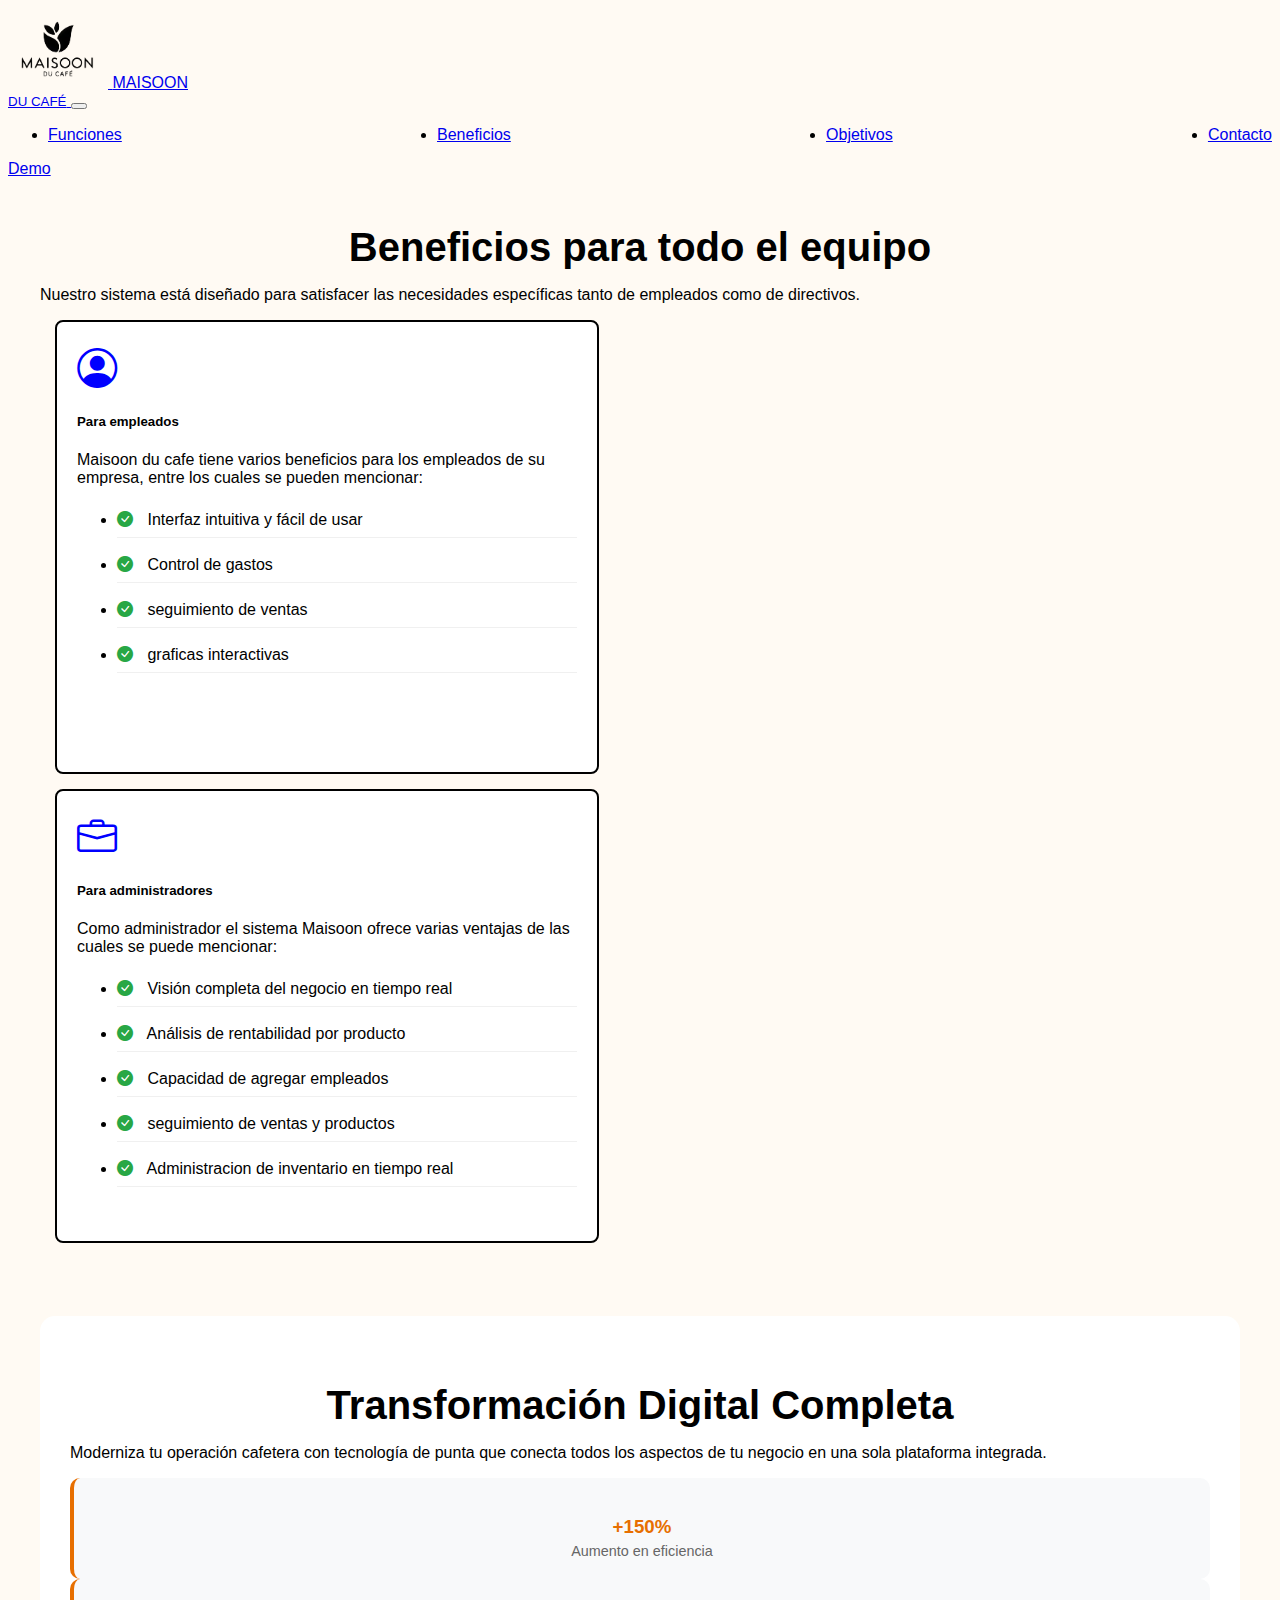
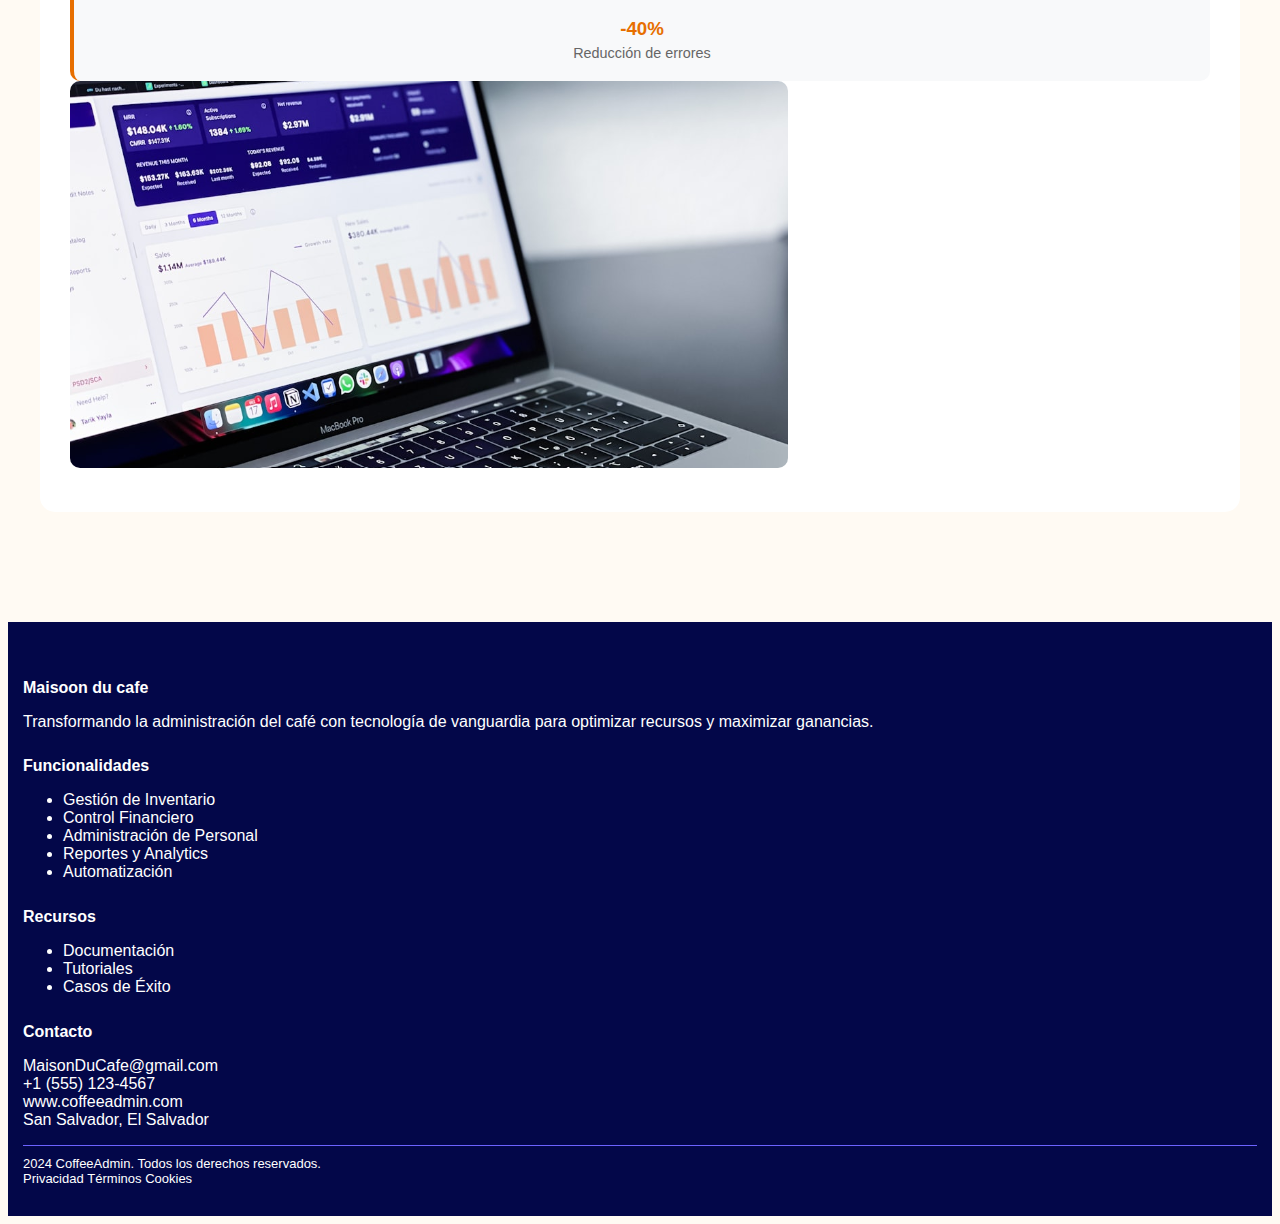
<file: paginas/beneficios.html>
<!DOCTYPE html>
<html lang="en">

<head>
    <meta charset="UTF-8">
    <meta name="viewport" content="width=device-width, initial-scale=1.0">
    <title>Pagina de Beneficios</title>
    <link href="https://cdn.jsdelivr.net/npm/bootstrap@5.3.8/dist/css/bootstrap.min.css" rel="stylesheet"
        integrity="sha384-sRIl4kxILFvY47J16cr9ZwB07vP4J8+LH7qKQnuqkuIAvNWLzeN8tE5YBujZqJLB" crossorigin="anonymous">
    <script src="https://cdn.jsdelivr.net/npm/bootstrap@5.3.8/dist/js/bootstrap.bundle.min.js"
        integrity="sha384-FKyoEForCGlyvwx9Hj09JcYn3nv7wiPVlz7YYwJrWVcXK/BmnVDxM+D2scQbITxI"
        crossorigin="anonymous"></script>
    <link rel="stylesheet" href="../style/beneficio.css">
    <link rel="stylesheet" href="https://cdn.jsdelivr.net/npm/bootstrap-icons@1.11.1/font/bootstrap-icons.css">
</head>

<body>

    <header>

        <nav class="navbar navbar-expand-lg bg-white shadow-sm">
            <div class="container">

                <a class="navbar-brand d-flex align-items-center" href="#">
                    <img src="../imagenes/maisoon-removebg-preview.png" alt="Logo" width="100" height="80" class="me-2">
                    <span class="fw-bold">MAISOON <br><small class="text-muted">DU CAFÉ</small></span>
                </a>

                <!-- Botón responsive -->
                <button class="navbar-toggler" type="button" data-bs-toggle="collapse" data-bs-target="#navbarNav"
                    aria-controls="navbarNav" aria-expanded="false" aria-label="Toggle navigation">
                    <span class="navbar-toggler-icon"></span>
                </button>

                <!-- Links -->
                <div class="collapse navbar-collapse justify-content-center" id="navbarNav">
                    <ul class="navbar-nav">
                        <li class="nav-item"><a class="nav-link mx-4" href="../paginas/funciones.html">Funciones</a>
                        </li>
                        <li class="nav-item"><a class="nav-link mx-4" href="../paginas/beneficios.html">Beneficios</a>
                        </li>
                        <li class="nav-item"><a class="nav-link mx-4" href="../paginas/objetivos.html">Objetivos</a>
                        </li>
                        <li class="nav-item"><a class="nav-link active fw-bold mx-4" href="../paginas/contacto.html">Contacto</a></li>
                    </ul>
                </div>


                <div>
                    <a href="../paginas/Descarga.html" class="btn btn-warning text-white px-4">Demo</a>
                </div>
            </div>
        </nav>
    </header>

    <main>
        <h1 class="text-center mt-4">Beneficios para todo el equipo</h1>
        <p class="text-center">Nuestro sistema está diseñado para satisfacer las necesidades específicas tanto de
            empleados como de directivos.</p>

        <div class=" d-flex justify-content-between flex-wrap">
            <div class="mi-card text-center">
                <i class="bi bi-person-circle" style="font-size: 40px; color: blue;"></i>
                <h5 class="fw-bold mt-3">Para empleados</h5>
                <p>Maisoon du cafe tiene varios beneficios para los empleados de su empresa, entre los cuales se pueden
                    mencionar:</p>

                <ul class="list-unstyled feature-list mt-3 text-start">

                    <li><i class="bi bi-check-circle-fill"></i> Interfaz intuitiva y fácil de usar</li>
                    <li><i class="bi bi-check-circle-fill"></i> Control de gastos</li>
                    <li><i class="bi bi-check-circle-fill"></i> seguimiento de ventas</li>
                    <li><i class="bi bi-check-circle-fill"></i> graficas interactivas</li>
                </ul>


            </div>
            <div class="mi-card text-center">

                <i class="bi bi bi-briefcase" style="font-size: 40px; color: blue;"></i>
                <h5 class="fw-bold mt-3">Para administradores</h5>
                <p>Como administrador el sistema Maisoon ofrece varias ventajas de las cuales se puede mencionar:</p>

                <ul class="list-unstyled feature-list mt-3 text-start">

                    <li><i class="bi bi-check-circle-fill"></i> Visión completa del negocio en tiempo real</li>
                    <li><i class="bi bi-check-circle-fill"></i> Análisis de rentabilidad por producto</li>
                    <li><i class="bi bi-check-circle-fill"></i> Capacidad de agregar empleados</li>
                    <li><i class="bi bi-check-circle-fill"></i> seguimiento de ventas y productos</li>
                    <li><i class="bi bi-check-circle-fill"></i> Administracion de inventario en tiempo real</li>

                </ul>

            </div>
            <br>

  <div class="container py-5">
    <div class="row align-items-center g-5 info-section shadow-sm">
      
      <div class="col-md-6">
        <h1 class="fw-bold mb-3 text-start">Transformación Digital Completa</h1>
        <p class="text-secondary mb-4">
          Moderniza tu operación cafetera con tecnología de punta que conecta todos los aspectos de tu negocio en una sola plataforma integrada.
        </p>

        <div class="row g-3">
          <div class="col-6">
            <div class="metric-card">
              <h3>+150%</h3>
              <p>Aumento en eficiencia</p>
            </div>
          </div>
          <div class="col-6">
            <div class="metric-card">
              <h3>-40%</h3>
              <p>Reducción de errores</p>
            </div>
          </div>
        </div>
      </div>

      
      <div class="col-md-6 text-center">
        <img src="../imagenes/computadora.png"
             alt="Dashboard digital"
             class="info-img shadow-sm">
      </div>
    </div>
  </div>

        </div>
    </main>




   <footer class="mt-5">
    <div class="container">
      <div class="row">
        <!-- Columna 1 -->
        <div class="col-md-3">
          <h5>Maisoon du cafe</h5>
          <p>Transformando la administración del café con tecnología de vanguardia para optimizar recursos y maximizar
            ganancias.</p>
        </div>
        <!-- Columna 2 -->
        <div class="col-md-3">
          <h5>Funcionalidades</h5>
          <ul class="list-unstyled">
            <li>Gestión de Inventario</li>
            <li>Control Financiero</li>
            <li>Administración de Personal</li>
            <li>Reportes y Analytics</li>
            <li>Automatización</li>
          </ul>
        </div>
        <!-- Columna 3 -->
        <div class="col-md-3">
          <h5>Recursos</h5>
          <ul class="list-unstyled">
            <li><a href="#">Documentación</a></li>
            <li><a href="#">Tutoriales</a></li>
            <li><a href="#">Casos de Éxito</a></li>
          </ul>
        </div>
        <!-- Columna 4 -->
        <div class="col-md-3">
          <h5>Contacto</h5>
          <p>
            MaisonDuCafe@gmail.com <br>
            +1 (555) 123-4567 <br>
            www.coffeeadmin.com <br>
            San Salvador, El Salvador
          </p>
        </div>
      </div>

      <!-- Parte inferior -->
      <div class="footer-bottom d-flex justify-content-between">
        <span>2024 CoffeeAdmin. Todos los derechos reservados.</span>
        <div class="footer-links">
          <a href="#">Privacidad</a>
          <a href="#">Términos</a>
          <a href="#">Cookies</a>
        </div>
      </div>
    </div>
  </footer>
</body>

</html>
</file>
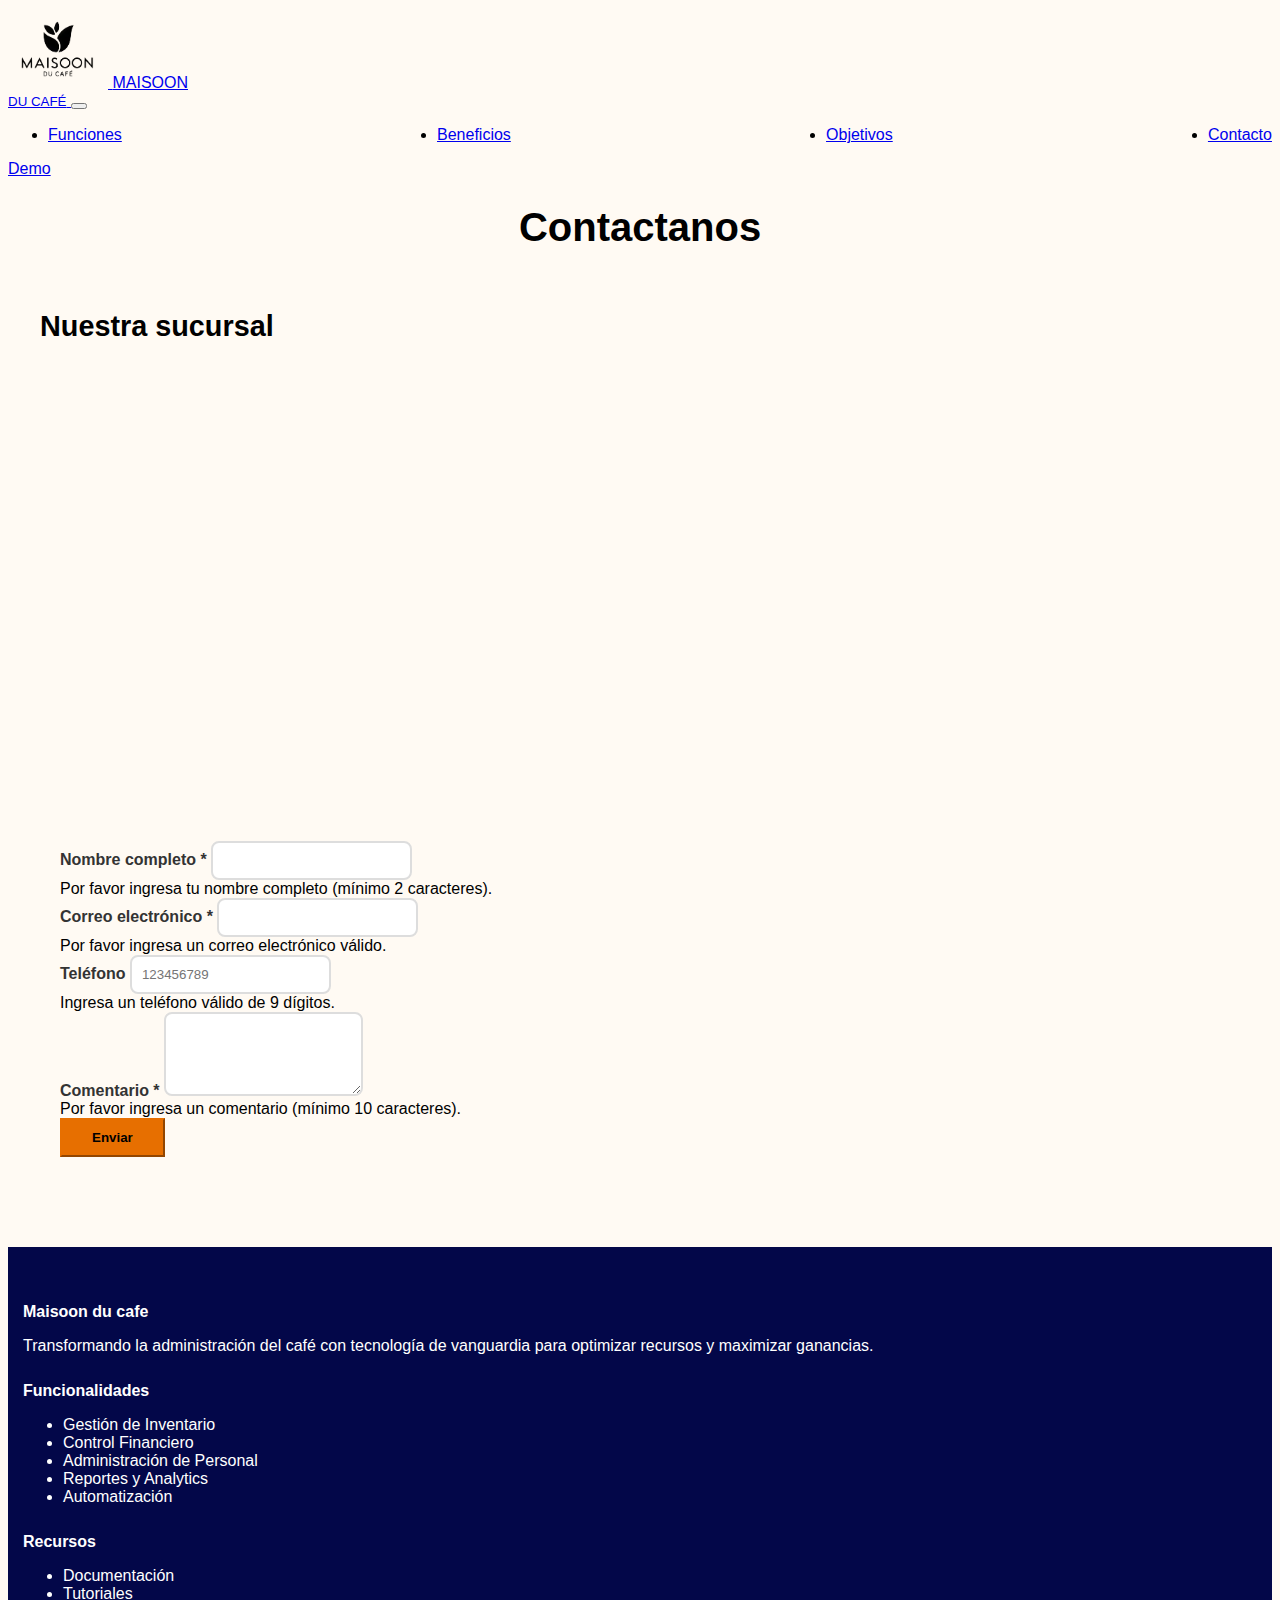
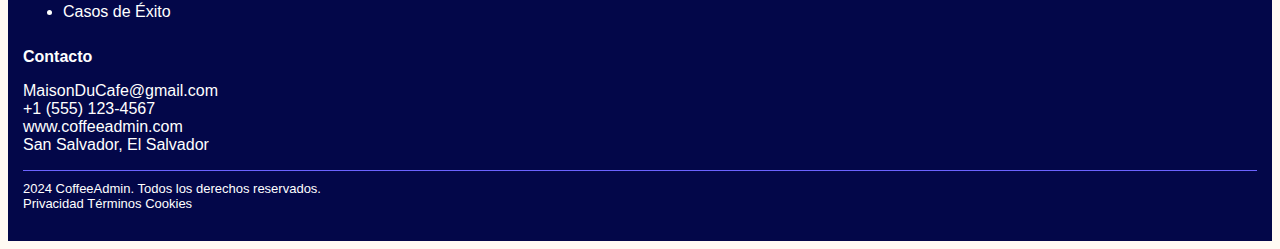
<file: paginas/contacto.html>
<!DOCTYPE html>
<html lang="en">

<head>
  <meta charset="UTF-8">
  <meta name="viewport" content="width=device-width, initial-scale=1.0">
  <link href="https://cdn.jsdelivr.net/npm/bootstrap@5.3.8/dist/css/bootstrap.min.css" rel="stylesheet"
    integrity="sha384-sRIl4kxILFvY47J16cr9ZwB07vP4J8+LH7qKQnuqkuIAvNWLzeN8tE5YBujZqJLB" crossorigin="anonymous">
  <script src="https://cdn.jsdelivr.net/npm/bootstrap@5.3.8/dist/js/bootstrap.bundle.min.js"
    integrity="sha384-FKyoEForCGlyvwx9Hj09JcYn3nv7wiPVlz7YYwJrWVcXK/BmnVDxM+D2scQbITxI"
    crossorigin="anonymous"></script>
  <link rel="stylesheet" href="../style/contacto.css">
  <link rel="stylesheet" href="https://cdn.jsdelivr.net/npm/bootstrap-icons@1.11.1/font/bootstrap-icons.css">
  <title>Contacto</title>
</head>

<body>
  <header>

    <nav class="navbar navbar-expand-lg bg-white shadow-sm">
      <div class="container">

        <a class="navbar-brand d-flex align-items-center" href="#">
          <img src="../imagenes/maisoon-removebg-preview.png" alt="Logo" width="100" height="80" class="me-2">
          <span class="fw-bold">MAISOON <br><small class="text-muted">DU CAFÉ</small></span>
        </a>

        <button class="navbar-toggler" type="button" data-bs-toggle="collapse" data-bs-target="#navbarNav"
          aria-controls="navbarNav" aria-expanded="false" aria-label="Toggle navigation">
          <span class="navbar-toggler-icon"></span>
        </button>

        <div class="collapse navbar-collapse justify-content-center" id="navbarNav">
          <ul class="navbar-nav">
            <li class="nav-item"><a class="nav-link mx-4" href="../paginas/funciones.html">Funciones</a></li>
            <li class="nav-item"><a class="nav-link mx-4" href="../paginas/beneficios.html">Beneficios</a></li>
            <li class="nav-item"><a class="nav-link mx-4" href="../paginas/objetivos.html">Objetivos</a></li>
            <li class="nav-item"><a class="nav-link active fw-bold mx-4" href="../paginas/contacto.html">Contacto</a></li>
          </ul>
        </div>


        <div>
          <a href="../paginas/Descarga.html" class="btn btn-warning text-white px-4">Demo</a>
        </div>
      </div>
    </nav>
  </header>



  <h1 class="text-center mt-4">Contactanos</h1>
  <main>
    <h2 class="mt-4">Nuestra sucursal</h2>
    <div class="container">


      <div class="row">
        <!-- Columna izquierda (Mapa) -->
        <div class="col-md-6">
          <iframe
            src="https://www.google.com/maps/embed?pb=!1m18!1m12!1m3!1d1428.5673465421535!2d-75.71233167702927!3d45.42992042138351!2m3!1f0!2f0!3f0!3m2!1i1024!2i768!4f13.1!3m3!1m2!1s0x4cce1bc651eb78d3%3A0xf49f18eaa791b819!2sMaison%20Du%20Caf%C3%A9%20Happy%20Goat%20Coffee%20Company%20(Notre-Dame-de-l%E2%80%99%C3%AEle)!5e1!3m2!1ses-419!2ssv!4v1759097477660!5m2!1ses-419!2ssv"
            width="600" height="450" style="border:0;" allowfullscreen="" loading="lazy"
            referrerpolicy="no-referrer-when-downgrade"></iframe>
        </div>

        <div class="col-md-6">
          <form>
            <div class="mb-3">
              <label for="nombre" class="form-label">Nombre completo *</label>
              <input type="text" class="form-control" id="nombre" name="nombre" required minlength="2">
              <div class="invalid-feedback">
                Por favor ingresa tu nombre completo (mínimo 2 caracteres).
              </div>
            </div>

            <div class="mb-3">
              <label for="correo" class="form-label">Correo electrónico *</label>
              <input type="email" class="form-control" id="correo" name="correo" required>
              <div class="invalid-feedback">
                Por favor ingresa un correo electrónico válido.
              </div>
            </div>

            <div class="mb-3">
              <label for="telefono" class="form-label">Teléfono</label>
              <input type="tel" class="form-control" id="telefono" name="telefono" pattern="[0-9]{9}"
                placeholder="123456789">
              <div class="invalid-feedback">
                Ingresa un teléfono válido de 9 dígitos.
              </div>

              <div class="mb-3">
                <label for="comentario" class="form-label">Comentario *</label>
                <textarea class="form-control" id="comentario" name="comentario" rows="4" required
                  minlength="10"></textarea>
                <div class="invalid-feedback">
                  Por favor ingresa un comentario (mínimo 10 caracteres).
                </div>
              </div>

              <button type="submit" class="btn btn-primary">Enviar</button>
          </form>
        </div>
      </div>
    </div>







  </main>
  <footer class="mt-5">
    <div class="container">
      <div class="row">
        <!-- Columna 1 -->
        <div class="col-md-3">
          <h5>Maisoon du cafe</h5>
          <p>Transformando la administración del café con tecnología de vanguardia para optimizar recursos y maximizar
            ganancias.</p>
        </div>
        <!-- Columna 2 -->
        <div class="col-md-3">
          <h5>Funcionalidades</h5>
          <ul class="list-unstyled">
            <li>Gestión de Inventario</li>
            <li>Control Financiero</li>
            <li>Administración de Personal</li>
            <li>Reportes y Analytics</li>
            <li>Automatización</li>
          </ul>
        </div>
        <!-- Columna 3 -->
        <div class="col-md-3">
          <h5>Recursos</h5>
          <ul class="list-unstyled">
            <li><a href="#">Documentación</a></li>
            <li><a href="#">Tutoriales</a></li>
            <li><a href="#">Casos de Éxito</a></li>
          </ul>
        </div>
        <!-- Columna 4 -->
        <div class="col-md-3">
          <h5>Contacto</h5>
          <p>
            MaisonDuCafe@gmail.com <br>
            +1 (555) 123-4567 <br>
            www.coffeeadmin.com <br>
            San Salvador, El Salvador
          </p>
        </div>
      </div>

      <!-- Parte inferior -->
      <div class="footer-bottom d-flex justify-content-between">
        <span>2024 CoffeeAdmin. Todos los derechos reservados.</span>
        <div class="footer-links">
          <a href="#">Privacidad</a>
          <a href="#">Términos</a>
          <a href="#">Cookies</a>
        </div>
      </div>
    </div>
  </footer>

</body>

</html>
</file>
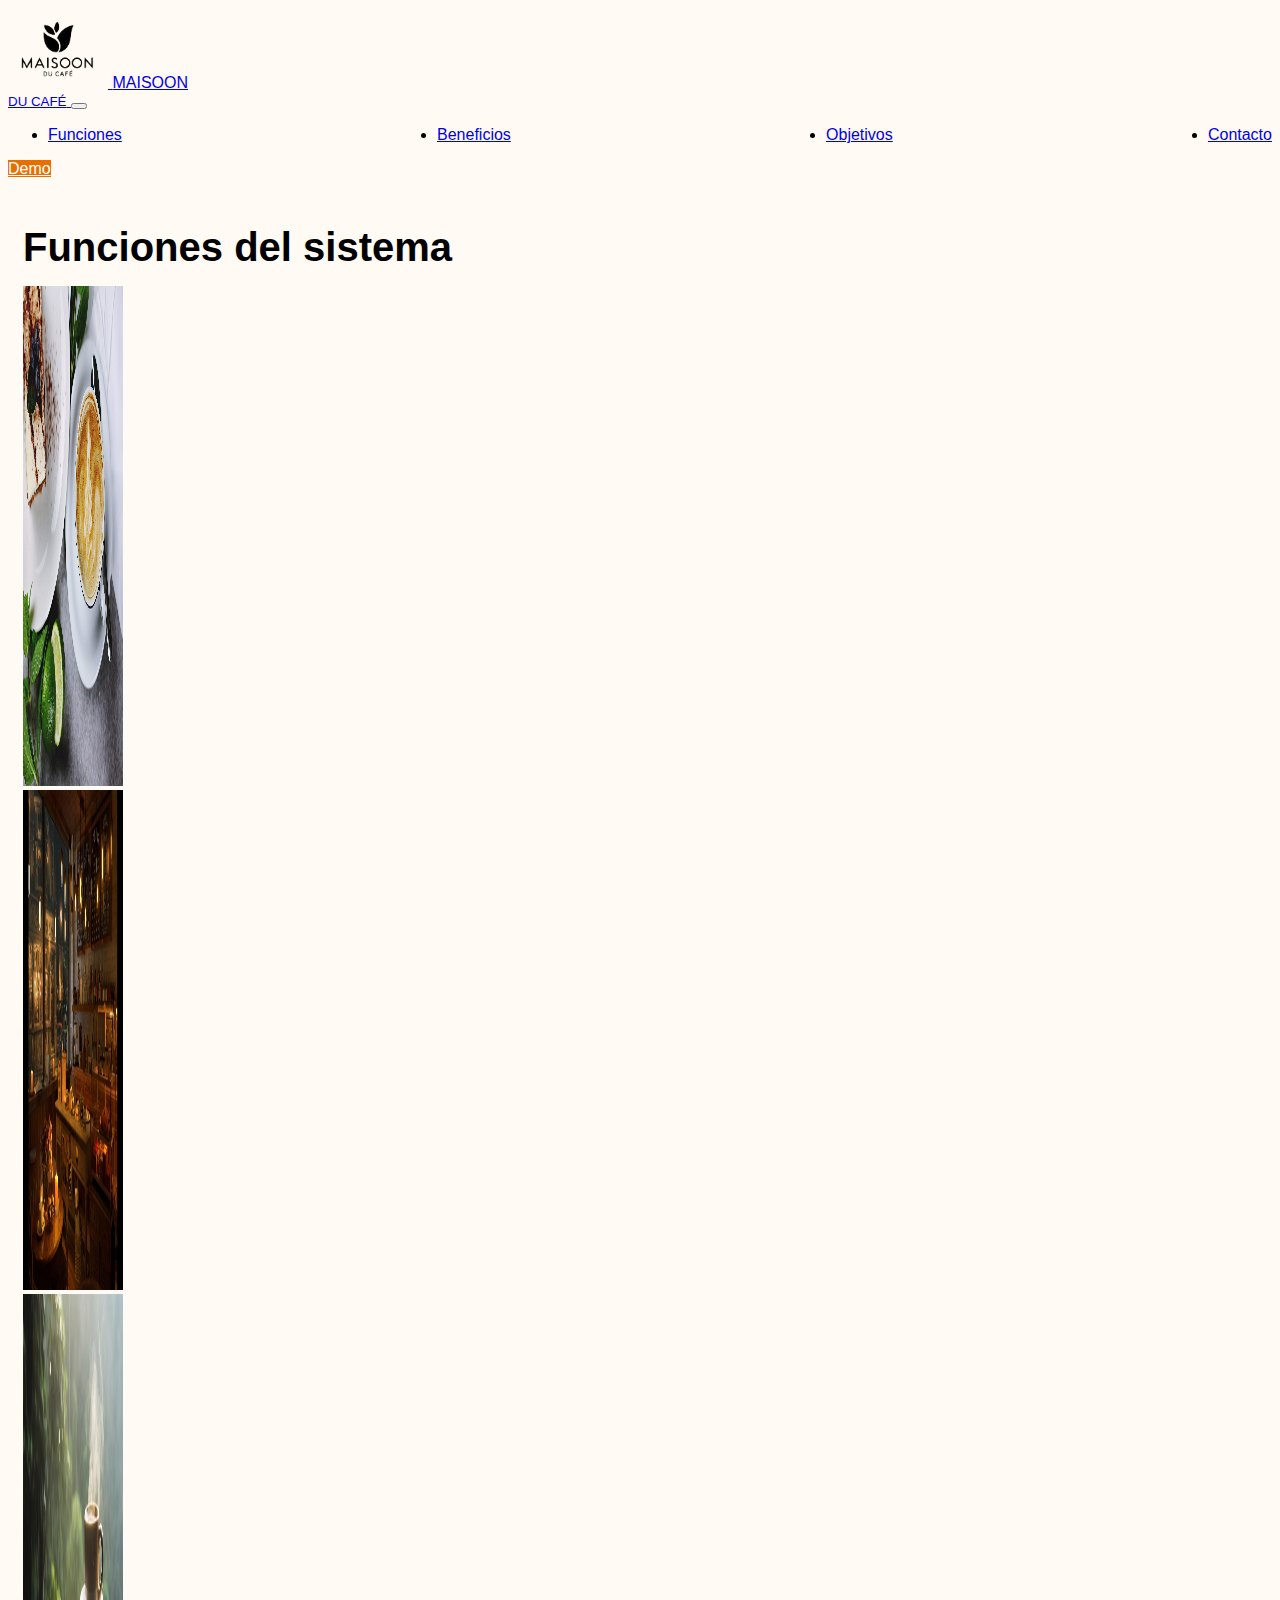
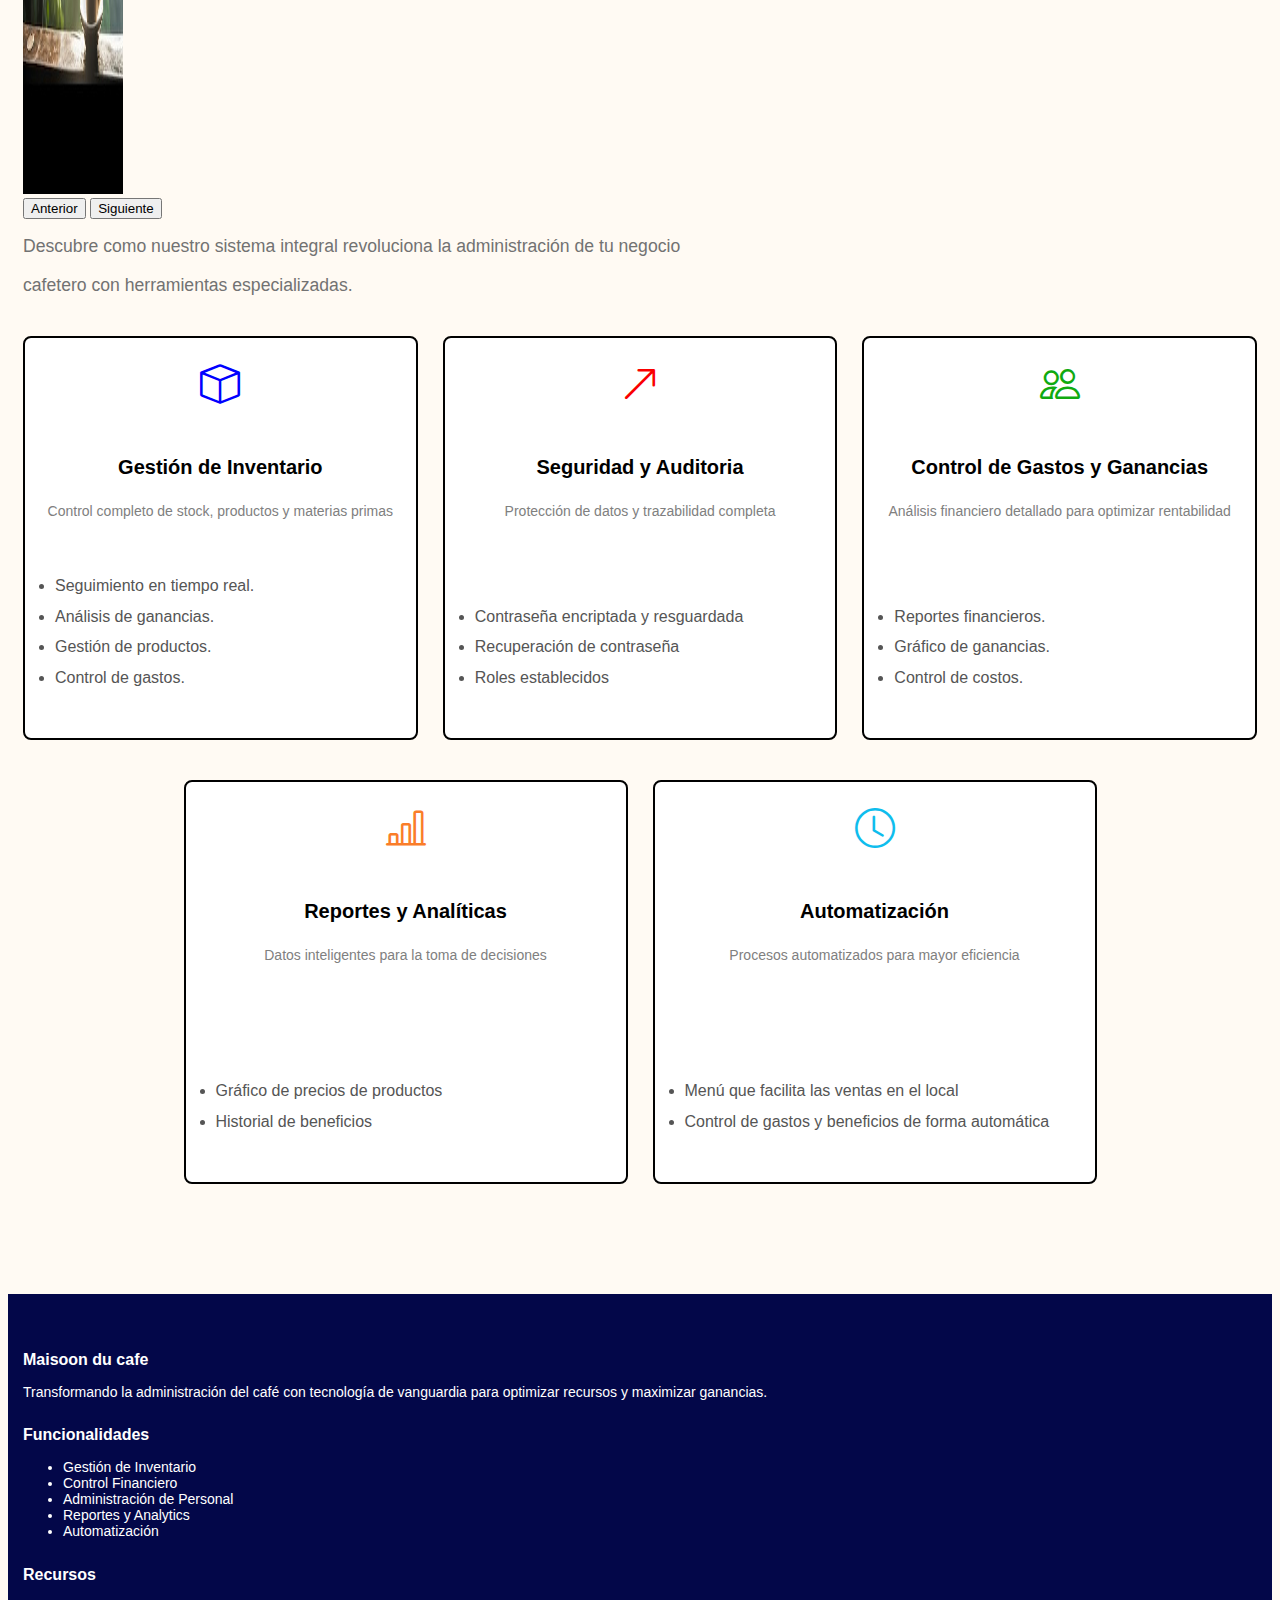
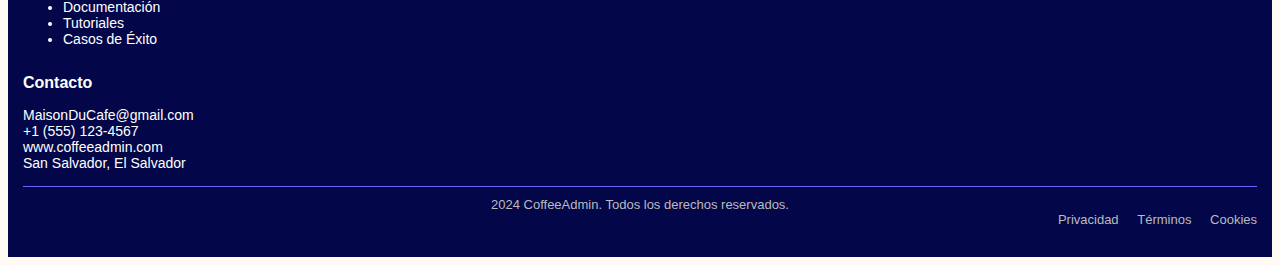
<file: paginas/funciones.html>
<!DOCTYPE html>
<html lang="en">

<head>
  <meta charset="UTF-8">
  <meta name="viewport" content="width=device-width, initial-scale=1.0">
  <title>Pagina de Funciones</title>
  <link href="https://cdn.jsdelivr.net/npm/bootstrap@5.3.8/dist/css/bootstrap.min.css" rel="stylesheet"
    integrity="sha384-sRIl4kxILFvY47J16cr9ZwB07vP4J8+LH7qKQnuqkuIAvNWLzeN8tE5YBujZqJLB" crossorigin="anonymous">
  <script src="https://cdn.jsdelivr.net/npm/bootstrap@5.3.8/dist/js/bootstrap.bundle.min.js"
    integrity="sha384-FKyoEForCGlyvwx9Hj09JcYn3nv7wiPVlz7YYwJrWVcXK/BmnVDxM+D2scQbITxI"
    crossorigin="anonymous"></script>
  <link rel="stylesheet" href="../style/funciones.css">
  <link rel="stylesheet" href="https://cdn.jsdelivr.net/npm/bootstrap-icons@1.11.1/font/bootstrap-icons.css">


</head>

<body>
  <header>

    <nav class="navbar navbar-expand-lg bg-white shadow-sm">
      <div class="container">

        <a class="navbar-brand d-flex align-items-center" href="#">
          <img src="../imagenes/maisoon-removebg-preview.png" alt="Logo" width="100" height="80" class="me-2">
          <span class="fw-bold">MAISOON <br><small class="text-muted">DU CAFÉ</small></span>
        </a>

        <button class="navbar-toggler" type="button" data-bs-toggle="collapse" data-bs-target="#navbarNav"
          aria-controls="navbarNav" aria-expanded="false" aria-label="Toggle navigation">
          <span class="navbar-toggler-icon"></span>
        </button>

        <div class="collapse navbar-collapse justify-content-center" id="navbarNav">
          <ul class="navbar-nav">
            <li class="nav-item"><a class="nav-link mx-4" href="../paginas/funciones.html">Funciones</a></li>
            <li class="nav-item"><a class="nav-link mx-4" href="../paginas/beneficios.html">Beneficios</a></li>
            <li class="nav-item"><a class="nav-link mx-4" href="../paginas/objetivos.html">Objetivos</a></li>
            <li class="nav-item"><a class="nav-link active fw-bold mx-4" href="../paginas/Descarga.html">Contacto</a>
            </li>
          </ul>
        </div>


        <div>
          <a href="../paginas/Descarga.html" class="btn btn-warning text-white px-4">Demo</a>
        </div>
      </div>
    </nav>
  </header>


  <main>


    <div class="container">
      <h1 class="text-center mt-4 mt-md-5">
        Funciones del sistema
      </h1>

          <div id="carouselExampleControls" class="carousel slide" data-bs-ride="carousel">
      <div class="carousel-inner">
        <div class="carousel-item active">
          <img src="../imagenes/cafe1.jpg" class="d-block w-100" alt="..." style="width: 100px; height: 500px;">
        </div>
        <div class="carousel-item">
          <img src="../imagenes/cafeteria1.jpg" class="d-block w-100" alt="..." style="width: 100px; height: 500px;">
        </div>
        <div class="carousel-item">
          <img src="../imagenes/taza.jpg" class="d-block w-100" alt="..." style="width: 100px; height: 500px;">
        </div>
      </div>
      <button class="carousel-control-prev" type="button" data-bs-target="#carouselExampleControls"
        data-bs-slide="prev">
        <span class="carousel-control-prev-icon" aria-hidden="true"></span>
        <span class="visually-hidden">Anterior</span>
      </button>
      <button class="carousel-control-next" type="button" data-bs-target="#carouselExampleControls"
        data-bs-slide="next">
        <span class="carousel-control-next-icon" aria-hidden="true"></span>
        <span class="visually-hidden">Siguiente</span>
      </button>
    </div>

      <p class="definicion text-center mt-3">
        Descubre como nuestro sistema integral revoluciona la administración de tu negocio
      </p>
      <p class="definicion text-center mt-3">
        cafetero con herramientas especializadas.
      </p>

      <div class="cards-container">
        <div class="mi-card">
          <i class="bi bi-box" style="font-size: 40px; color: blue;"></i>
          <h5 class="fw-bold">Gestión de Inventario</h5>
          <p class="mi-subtitulo">Control completo de stock, productos y materias primas</p>
          <ul>
            <li>Seguimiento en tiempo real.</li>
            <li>Análisis de ganancias.</li>
            <li>Gestión de productos.</li>
            <li>Control de gastos.</li>
          </ul>
        </div>

        <div class="mi-card">
          <i class="bi bi-arrow-up-right" style="font-size: 40px; color: #FA0000;"></i>
          <h5 class="fw-bold">Seguridad y Auditoria</h5>
          <p class="mi-subtitulo">Protección de datos y trazabilidad completa</p>
          <ul>
            <li>Contraseña encriptada y resguardada</li>
            <li>Recuperación de contraseña</li>
            <li>Roles establecidos</li>
          </ul>
        </div>

        <div class="mi-card">
          <i class="bi bi-people" style="font-size: 40px; color: #10AA10;"></i>
          <h5 class="fw-bold">Control de Gastos y Ganancias</h5>
          <p class="mi-subtitulo">Análisis financiero detallado para optimizar rentabilidad</p>
          <ul>
            <li>Reportes financieros.</li>
            <li>Gráfico de ganancias.</li>
            <li>Control de costos.</li>
          </ul>
        </div>
      </div>

      <!-- Segunda fila -->
      <div class="cards-container">
        <div class="mi-card">
          <i class="bi bi-bar-chart-line" style="font-size: 40px; color: #FA7D29;"></i>
          <h5 class="fw-bold">Reportes y Analíticas</h5>
          <p class="mi-subtitulo">Datos inteligentes para la toma de decisiones</p>
          <ul>
            <li>Gráfico de precios de productos</li>
            <li>Historial de beneficios</li>
          </ul>
        </div>

        <div class="mi-card">
          <i class="bi bi-clock" style="font-size: 40px; color: #0FBDED;"></i>
          <h5 class="fw-bold">Automatización</h5>
          <p class="mi-subtitulo">Procesos automatizados para mayor eficiencia</p>
          <ul>
            <li>Menú que facilita las ventas en el local</li>
            <li>Control de gastos y beneficios de forma automática</li>
          </ul>
        </div>
      </div>
    </div>


  </main>



  <footer class="mt-5">
    <div class="container">
      <div class="row">
        <div class="col-md-3">
          <h5>Maisoon du cafe</h5>
          <p>Transformando la administración del café con tecnología de vanguardia para optimizar recursos y maximizar
            ganancias.</p>
        </div>
        <div class="col-md-3">
          <h5>Funcionalidades</h5>
          <ul class="list-unstyled">
            <li>Gestión de Inventario</li>
            <li>Control Financiero</li>
            <li>Administración de Personal</li>
            <li>Reportes y Analytics</li>
            <li>Automatización</li>
          </ul>
        </div>
        <div class="col-md-3">
          <h5>Recursos</h5>
          <ul class="list-unstyled">
            <li><a href="#">Documentación</a></li>
            <li><a href="#">Tutoriales</a></li>
            <li><a href="#">Casos de Éxito</a></li>
          </ul>
        </div>
        <div class="col-md-3">
          <h5>Contacto</h5>
          <p>
            MaisonDuCafe@gmail.com <br>
            +1 (555) 123-4567 <br>
            www.coffeeadmin.com <br>
            San Salvador, El Salvador
          </p>
        </div>
      </div>

      <div class="footer-bottom d-flex justify-content-between">
        <span>2024 CoffeeAdmin. Todos los derechos reservados.</span>
        <div class="footer-links">
          <a href="#">Privacidad</a>
          <a href="#">Términos</a>
          <a href="#">Cookies</a>
        </div>
      </div>
    </div>
  </footer>


</body>

</html>
</file>
<file: style/beneficio.css>
body {
    background-color: #fffaf3;
    font-family: 'Roboto', sans-serif;
    max-width: 100%;
    overflow-x: hidden;
}

.navbar-nav {
    display: flex;
    justify-content: space-between;
}

main {
    padding: 20px 15px;
    max-width: 1200px;
    margin: 0 auto;
}

h1 {
    font-size: 2rem;
    margin-bottom: 1rem;
    text-align: center;
}

.mi-card {
    border: 2px solid #000;
    padding: 25px 20px;
    border-radius: 8px;
    background-color: #fff;
    margin: 15px;
    flex: 1 1 300px;
    max-width: 500px;
    min-height: 400px;
}

.feature-list li {
    margin-bottom: 10px;
    padding: 8px 0;
    border-bottom: 1px solid #f0f0f0;
}

.feature-list .bi-check-circle-fill {
    color: #28a745;
    margin-right: 10px;
}

.info-section {
    background: white;
    border-radius: 15px;
    padding: 40px 30px;
    margin: 40px 0;
}

.info-img {
    max-width: 100%;
    height: auto;
    border-radius: 10px;
}

.metric-card {
    background: #f8f9fa;
    padding: 20px;
    border-radius: 10px;
    text-align: center;
    border-left: 4px solid #e76f00;
}

.metric-card h3 {
    color: #e76f00;
    font-weight: bold;
    margin-bottom: 5px;
}

.metric-card p {
    color: #666;
    margin: 0;
    font-size: 0.9rem;
}

footer {
    background-color: #030749;
    color: white;
    padding: 30px 15px;
    margin-top: 50px;
}

footer h5 {
    font-size: 16px;
    margin-bottom: 15px;
    font-weight: bold;
}

footer a {
    color: white;
    text-decoration: none;
}

.footer-bottom {
    border-top: 1px solid #6c63ff;
    margin-top: 15px;
    padding-top: 10px;
    font-size: 13px;
}

@media (max-width: 991px) {
    .navbar-nav {
        justify-content: center;
        text-align: center;
    }
    
    .navbar-nav .nav-item {
        margin: 5px 0;
    }
}

@media (min-width: 768px) {
    h1 {
        font-size: 2.5rem;
    }
    
    .mi-card {
        flex: 1 1 calc(50% - 30px);
    }
}

@media (max-width: 767px) {
    .mi-card {
        flex: 1 1 100%;
        max-width: 100%;
        min-height: 350px;
        margin: 10px 0;
    }
    
    .info-section {
        padding: 30px 20px;
        margin: 30px 0;
    }
    
    .metric-card {
        padding: 15px;
        margin-bottom: 15px;
    }
}

@media (max-width: 576px) {
    .footer-links {
        text-align: center;
        margin-top: 10px;
    }
    
    .footer-links a {
        margin: 0 7.5px;
    }
    
    .footer-bottom {
        flex-direction: column;
        gap: 10px;
    }
    
    .info-section {
        padding: 20px 15px;
    }
}
</file>
<file: style/contacto.css>
body {
    background-color: #fffaf3;
    font-family: 'Roboto', sans-serif;
    max-width: 100%;
    overflow-x: hidden;
}

.navbar-nav {
    display: flex;
    justify-content: space-between;
}

main {
    padding: 20px 15px;
    max-width: 1200px;
    margin: 0 auto;
}

h1 {
    font-size: 2rem;
    margin-bottom: 1rem;
    text-align: center;
}

h2 {
    font-size: 1.5rem;
    margin-bottom: 1.5rem;
    text-align: center;
}

iframe {
    width: 100%;
    height: 300px;
    border-radius: 10px;
    border: none;
}

form {
    padding: 20px;
}

.form-label {
    font-weight: bold;
    color: #333;
}

.form-control {
    border: 2px solid #ddd;
    border-radius: 8px;
    padding: 10px;
}

.form-control:focus {
    border-color: #e76f00;
    box-shadow: 0 0 0 0.2rem rgba(231, 111, 0, 0.25);
}

.btn-primary {
    background-color: #e76f00;
    border-color: #e76f00;
    padding: 10px 30px;
    font-weight: bold;
}

.btn-primary:hover {
    background-color: #cc5f00;
    border-color: #cc5f00;
}

footer {
    background-color: #030749;
    color: white;
    padding: 30px 15px;
    margin-top: 50px;
}

footer h5 {
    font-size: 16px;
    margin-bottom: 15px;
    font-weight: bold;
}

footer a {
    color: white;
    text-decoration: none;
}

.footer-bottom {
    border-top: 1px solid #6c63ff;
    margin-top: 15px;
    padding-top: 10px;
    font-size: 13px;
}

@media (max-width: 991px) {
    .navbar-nav {
        justify-content: center;
        text-align: center;
    }
    
    .navbar-nav .nav-item {
        margin: 5px 0;
    }
}

@media (min-width: 768px) {
    h1 {
        font-size: 2.5rem;
    }
    
    h2 {
        font-size: 1.8rem;
        text-align: left;
    }
    
    iframe {
        height: 400px;
    }
}

@media (min-width: 992px) {
    iframe {
        height: 450px;
    }
}

@media (max-width: 576px) {
    .footer-links {
        text-align: center;
        margin-top: 10px;
    }
    
    .footer-links a {
        margin: 0 7.5px;
    }
    
    .footer-bottom {
        flex-direction: column;
        gap: 10px;
    }
    
    form {
        padding: 15px 10px;
    }
}
</file>
<file: style/funciones.css>
body {
    background-color: #fffaf3;
    font-family: 'Roboto', sans-serif;
    max-width: 100%;
    overflow-x: hidden;
}

.navbar-nav {
    display: flex;
    justify-content: space-between;
}

@media (max-width: 991px) {
    .navbar-nav {
        justify-content: center;
        text-align: center;
    }
    
    .navbar-nav .nav-item {
        margin: 5px 0;
    }
}

main {
    padding: 20px 15px;
}

h1 {
    font-size: 2rem;
    margin-bottom: 1rem;
}

@media (min-width: 768px) {
    h1 {
        font-size: 2.5rem;
    }
}

.definicion {
    color: #727272;
    font-size: 1.1rem;
    margin-bottom: 0.5rem;
}

.cards-container {
    display: flex;
    flex-wrap: wrap;
    justify-content: center;
    gap: 25px;
    margin: 40px 0;
}

/*  para las tarjetas  */
.mi-card {
    border: 2px solid #000;
    padding: 25px 20px;
    border-radius: 8px;
    background-color: #fff;
    transition: transform 0.3s ease, box-shadow 0.3s ease;
    flex: 1 1 300px;
    max-width: 400px;
    min-height: 350px;
    display: flex;
    flex-direction: column;
    align-items: center;
}


.mi-card i {
    margin-bottom: 15px;
}

.mi-card h5 {
    font-size: 1.25rem;
    margin-bottom: 10px;
    text-align: center;
}

.mi-subtitulo {
    color: gray;
    font-size: 14px;
    text-align: center;
    margin-bottom: 20px;
}

.mi-card ul {
    list-style-type: disc;
    padding-left: 20px;
    text-align: left;
    width: 100%;
    margin-top: auto;
}

.mi-card ul li {
    margin-bottom: 8px;
    color: #555;
    line-height: 1.4;
}

/* card  */
@media (max-width: 768px) {
    .cards-container {
        gap: 20px;
    }
    
    .mi-card {
        flex: 1 1 100%;
        max-width: 100%;
        min-height: 300px;
        padding: 20px 15px;
    }
    
    .mi-card ul {
        padding-left: 15px;
    }
}

@media (min-width: 769px) and (max-width: 1024px) {
    .mi-card {
        flex: 1 1 calc(50% - 25px);
        max-width: calc(50% - 25px);
    }
}

/* botones  */
.btn-warning {
    background-color: #e76f00;
    border-color: #e76f00;
    color: white;
}

.btn-warning:hover {
    background-color: #cc5f00;
    border-color: #cc5f00;
    color: white;
}

/*  footer  */
footer {
    background-color: #030749;
    color: white;
    padding: 30px 15px;
    font-size: 14px;
    margin-top: 50px;
}

footer h5 {
    font-size: 16px;
    margin-bottom: 15px;
    font-weight: bold;
}

footer a {
    color: white;
    text-decoration: none;
}

footer a:hover {
    text-decoration: underline;
}

.footer-bottom {
    border-top: 1px solid #6c63ff;
    margin-top: 15px;
    padding-top: 10px;
    font-size: 13px;
    text-align: center;
    color: #bbb;
}

.footer-links {
    text-align: right;
}

.footer-links a {
    margin-left: 15px;
    font-size: 13px;
    color: #bbb;
}

@media (max-width: 768px) {
    .footer-links {
        text-align: center;
        margin-top: 10px;
    }
    
    .footer-links a {
        margin: 0 7.5px;
        display: inline-block;
    }
    
    .footer-bottom {
        flex-direction: column;
        gap: 10px;
    }
}

.text-center-mobile {
    text-align: center;
}

@media (min-width: 768px) {
    .text-center-mobile {
        text-align: left;
    }
}
</file>
